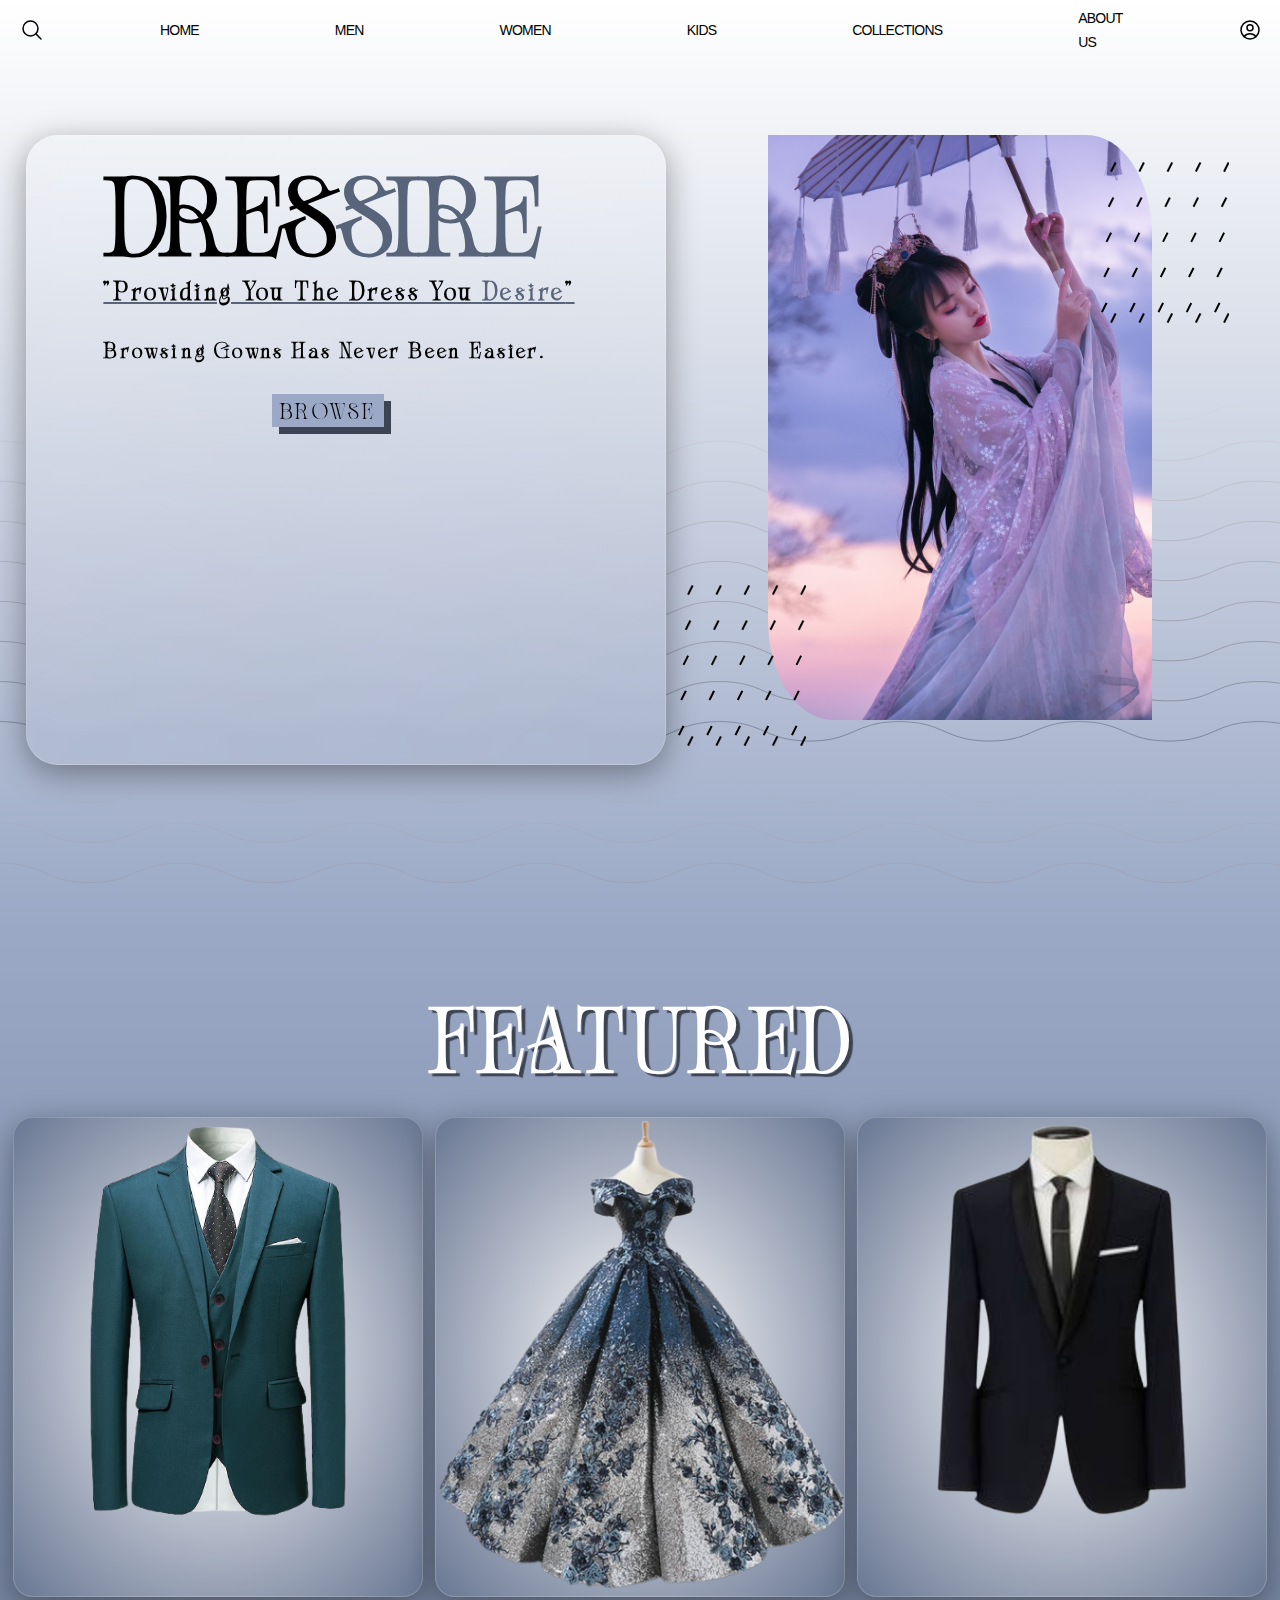
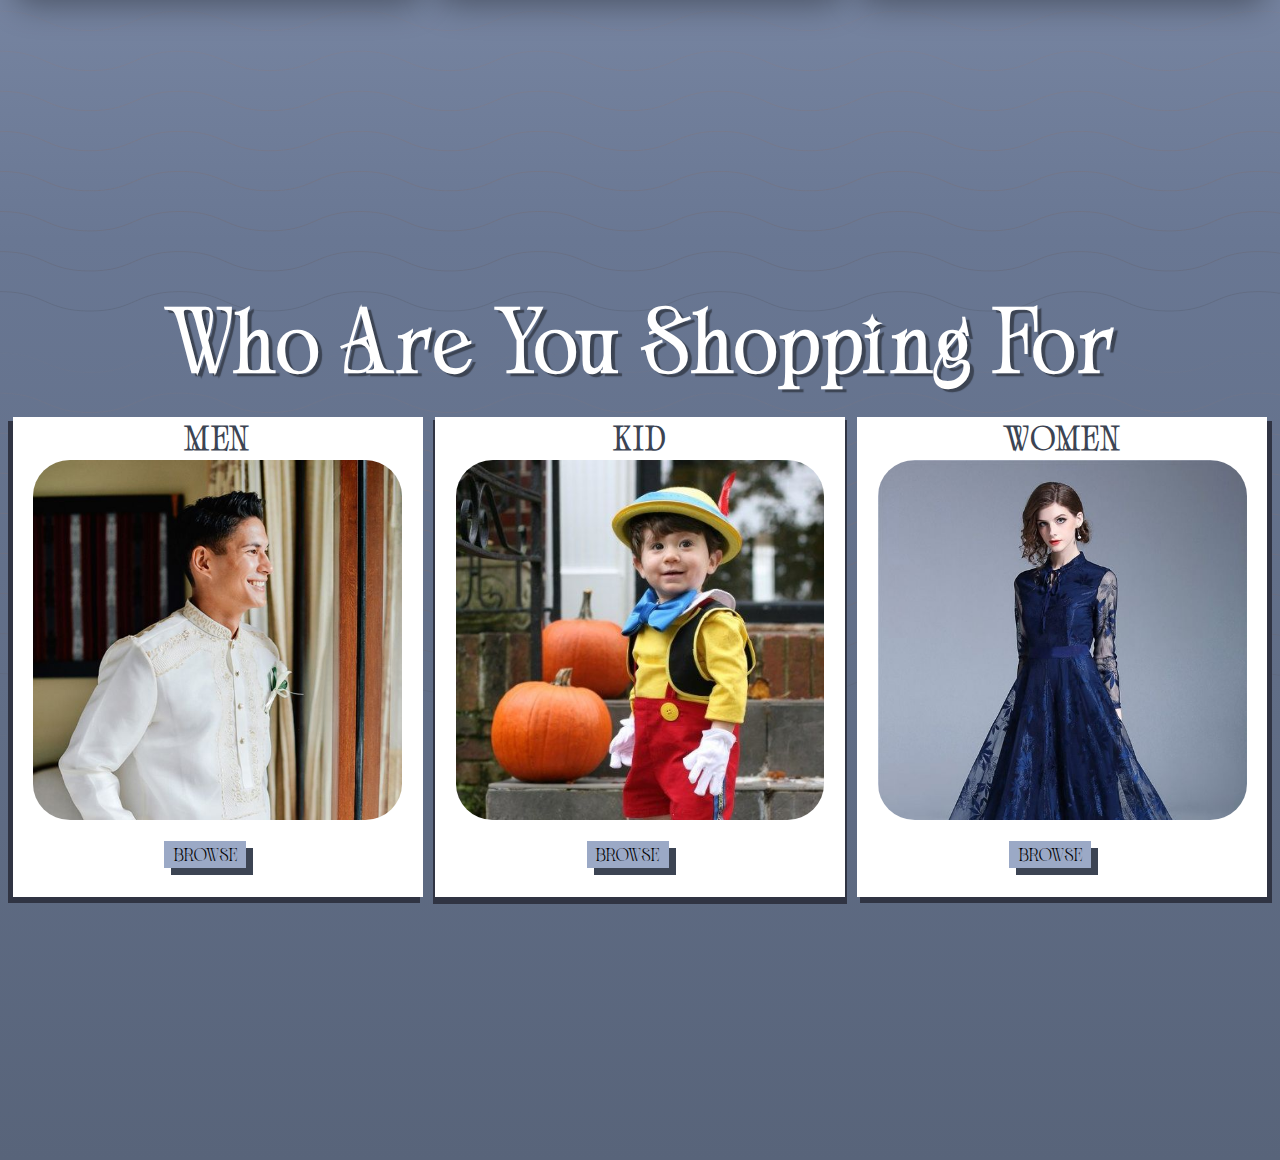
<file: index.html>
<!DOCTYPE html>
<html lang="en">
<head>
    <meta charset="UTF-8">
    <meta name="viewport" content="width=device-width, initial-scale=1.0">
    <link rel="stylesheet" href="style.css"/>
    <title>Dressire</title>
</head>
<body>
    <header class="header container">
        <ul class="header__menu">
            <li>
                <button class="header__search">
                    <svg xmlns="http://www.w3.org/2000/svg" fill="none" viewBox="0 0 24 24" stroke-width="1.5" stroke="currentColor">
                        <path stroke-linecap="round" stroke-linejoin="round" d="M21 21l-5.197-5.197m0 0A7.5 7.5 0 105.196 5.196a7.5 7.5 0 0010.607 10.607z" />
                    </svg>
                </button>
            </li>
            <li>
                <a class="header__link" href="#HOME">HOME</a>
            </li>
            <li>
                <a class="header__link" href="#MEN">MEN</a>
            </li>
            <li>
                <a class="header__link" href="#WOMEN">WOMEN</a>
            </li>
            <li>
                <a class="header__link" href="#KIDS">KIDS</a>
            </li>
            <li>
                <a class="header__link" href="#COLLECTIONS">COLLECTIONS</a>
                <div class="collections__dropdown">
                    <ul>
                        <li ><a href="#">KIDS</a>
                            <div class="collections__option">
                            <ul >
                            <li><a href="#">FORMAL</a></li>
                            <li><a href="#">COSTUME</a></li>
                            </ul>
                        </div>
                        </li>
                        <li><a href="#">SIZE</a>
                            <div class="collections__option">
                            <ul>
                            <li><a href="#">TALL MEN</a></li>
                            <li><a href="#">TALL WOMEN</a></li>
                            <li><a href="#">TEEN MEN</a></li>
                            <li><a href="#">TEEN WOMEN</a></li>
                            </ul>
                            </div>
                            </li>
                        </li>
                        <li ><a href="#">TONE</a>
                            <div class="collections__option">
                            <ul>
                            <li><a href="#">WARM TONE</a></li>
                            <li><a href="#">COLD TONE</a></li>
                            <li><a href="#">NEUTRAL</a></li>
                            <li><a href="#">PASTEL</a></li>
                            </ul>
                            </div>
                        </li>           
                    </ul>
                </div>
            </li>
            <li>
                <a class="header__link" href="#ABOUT US">ABOUT US</a>
            </li>
            <li><button class="header__profile">
                <svg xmlns="http://www.w3.org/2000/svg" fill="none" viewBox="0 0 24 24" stroke-width="1.5" stroke="currentColor" >
                    <path stroke-linecap="round" stroke-linejoin="round" d="M17.982 18.725A7.488 7.488 0 0012 15.75a7.488 7.488 0 00-5.982 2.975m11.963 0a9 9 0 10-11.963 0m11.963 0A8.966 8.966 0 0112 21a8.966 8.966 0 01-5.982-2.275M15 9.75a3 3 0 11-6 0 3 3 0 016 0z" />
                </svg>
                </button>
            </li>
        </ul>
        <button class="header__hamburger">
            <svg xmlns="http://www.w3.org/2000/svg" fill="none" viewBox="0 0 24 24" stroke-width="1.5" stroke="currentColor">
                <path stroke-linecap="round" stroke-linejoin="round" d="M3.75 6.75h16.5M3.75 12h16.5m-16.5 5.25h16.5" />
            </svg>
        </button>
    </header>
    <main>
        <article><!--Hero section-->
            <section class="hero__section">
                <div class="hero__background"></div>
            </section>
            <section class="hero__section">
                <div class="hero__border_txt">
                    <h1>DRES<strong>SIRE</strong></h1>
                    <h3>"Providing You The Dress You <strong>Desire</strong>"</h3>
                    <br>
                    <h4>Browsing Gowns Has Never Been Easier.<br>
                    </h4>
                    <div><a href="#" class="button">BROWSE</a>                  
                    </div>
                    </div>
            </section>
            <section>
                <div class="hero_border_img"></div>
                <div class="design_wave"></div>
                <div class="hero_border_img_design2"></div>
                <div class="hero_border_img_design3"></div>
            </section>
        </article>
        <!--End of Hero section-->
        <article><!--Highlights section-->
            <section class="highlight__section">
                <h2>FEATURED</h2>
                <div class="highlight__product">
                    <div class="highlight__product1"><img src="./img/m_dress-5.png" alt="dress"></div>
                    <div class="highlight__product2"><img src="./img/f_dress_1.png" alt="dress"></div>
                    <div class="highlight__product3"><img src="./img/m_dress-8.png" alt="dress"></div>
                </div>
            </section>
        </article>
        <!--end of Highlights section-->
        <article><!--start of Buy section-->
            <section class="buy__section">
                <h3>Who Are You Shopping For</h3>
                <div class="buy__section_design design_wave">s</div>
                <div class="buy__option">
                    <div class="buy__option1">
                        <div class="buy__txt"><h2 >MEN</h2></div>
                        <div class="buy__img">
                            <img src="./img/barong.jpg" alt="men choice" class="buy__choices">
                        </div>
                    <div class="buy__section_button button">BROWSE</div>
                    </div>
                    <div class="buy__option2">
                        <div class="buy__txt"><h2>KID</h2></div>
                        <div class="buy__img">
                            <img src="./img/kid_in_costume.jpg" alt="kids choice" class="buy__choices">
                        </div>
                        <div class="buy__section_button button">BROWSE</div>
                    </div>
                    <div class="buy__option3">
                        <div class="buy__txt"><h2>WOMEN</h2></div>
                        <div class="buy__img">  
                            <img src="./img/women_choice.jpg" alt="women choice" class="buy__choices"> 
                        </div>
                        <div class="buy__section_button button">BROWSE</div>
                    </div>
                </div>
            </section>
        </article>
    </main>
    <!--<footer></footer>-->
</body>
</html>
</file>
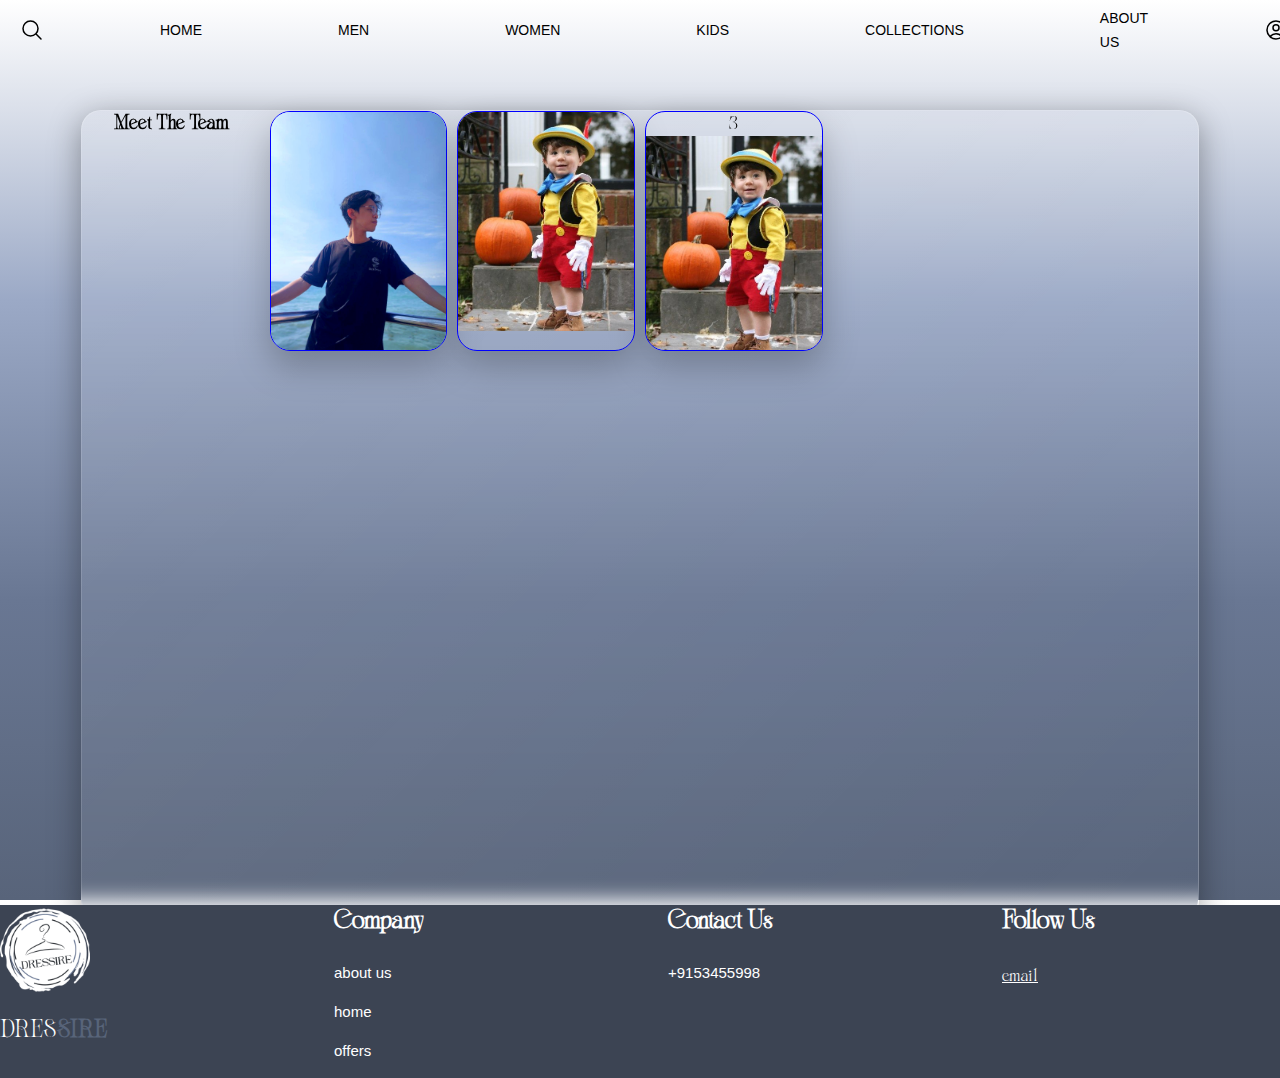
<file: aboutus.html>
<!DOCTYPE html>
<html lang="en">
<head>
    <meta charset="UTF-8">
    <meta name="viewport" content="width=device-width, initial-scale=1.0">
    <link rel="stylesheet" href="aboutus.css">
    <title>DRESSIRE</title>
</head>
<body>
    <header class="header container">
        <ul class="header__menu">
            <li>
                <button class="header__search">
                    <svg xmlns="http://www.w3.org/2000/svg" fill="none" viewBox="0 0 24 24" stroke-width="1.5" stroke="currentColor">
                        <path stroke-linecap="round" stroke-linejoin="round" d="M21 21l-5.197-5.197m0 0A7.5 7.5 0 105.196 5.196a7.5 7.5 0 0010.607 10.607z" />
                    </svg>
                </button>
            </li>
            <li>
                <a class="header__link" href="#HOME">HOME</a>
            </li>
            <li>
                <a class="header__link" href="#MEN">MEN</a>
            </li>
            <li>
                <a class="header__link" href="#WOMEN">WOMEN</a>
            </li>
            <li>
                <a class="header__link" href="#KIDS">KIDS</a>
            </li>
            <li>
                <a class="header__link" href="#COLLECTIONS">COLLECTIONS</a>
                <div class="collections__dropdown">
                    <ul>
                        <li ><a href="#">KIDS</a>
                            <div class="collections__option">
                            <ul >
                            <li><a href="#">FORMAL</a></li>
                            <li><a href="#">COSTUME</a></li>
                            </ul>
                        </div>
                        </li>
                        <li><a href="#">SIZE</a>
                            <div class="collections__option">
                            <ul>
                            <li><a href="#">TALL MEN</a></li>
                            <li><a href="#">TALL WOMEN</a></li>
                            <li><a href="#">TEEN MEN</a></li>
                            <li><a href="#">TEEN WOMEN</a></li>
                            </ul>
                            </div>
                            </li>
                        </li>
                        <li ><a href="#">TONE</a>
                            <div class="collections__option">
                            <ul>
                            <li><a href="#">WARM TONE</a></li>
                            <li><a href="#">COLD TONE</a></li>
                            <li><a href="#">NEUTRAL</a></li>
                            <li><a href="#">PASTEL</a></li>
                            </ul>
                            </div>
                        </li>           
                    </ul>
                </div>
            </li>
            <li>
                <a class="header__link" href="#ABOUT US">ABOUT US</a>
            </li>
            <li><button class="header__profile">
                <svg xmlns="http://www.w3.org/2000/svg" fill="none" viewBox="0 0 24 24" stroke-width="1.5" stroke="currentColor" >
                    <path stroke-linecap="round" stroke-linejoin="round" d="M17.982 18.725A7.488 7.488 0 0012 15.75a7.488 7.488 0 00-5.982 2.975m11.963 0a9 9 0 10-11.963 0m11.963 0A8.966 8.966 0 0112 21a8.966 8.966 0 01-5.982-2.275M15 9.75a3 3 0 11-6 0 3 3 0 016 0z" />
                </svg>
                </button>
            </li>
        </ul>
        <button class="header__hamburger">
            <svg xmlns="http://www.w3.org/2000/svg" fill="none" viewBox="0 0 24 24" stroke-width="1.5" stroke="currentColor">
                <path stroke-linecap="round" stroke-linejoin="round" d="M3.75 6.75h16.5M3.75 12h16.5m-16.5 5.25h16.5" />
            </svg>
        </button>
    </header>
    <main>
        <article class="about__section">
            <section >
                <div class="about__section_border">
                    <div class="about__section_content">
                    <h3>Meet The Team</h3>
                        <div class="about__team_border">
                            <img src="./team/si_EMS.png" alt="person1"/> 
                            <div class="team1">
                            </div>
                        </div>
                        <div class="about__team_border">
                            <div class="team2">
                                <img src="./img/kid_in_costume.jpg" alt=""/>
                            </div>
                        </div>
                        <div class="about__team_border">
                            <div class="team3">
                                <p>3</p>
                                <img src="./img/kid_in_costume.jpg" alt=""/>
                            </div>
                        </div>
                    </div>
                </div>
            </section>
        </article>
        <footer class="footer">
            <div class="footer-content">
              <img src="./img/dressire.png">
              <div class="tagline">
              <p>DRES<strong>SIRE</strong></p>
              </div>
            </div>
            <div class="footer-content">
              <h4>Company</h4>
              <li><a href="#"about us>about us</a></li>
              <li><a href="#"about us>home</a></li>
              <li><a href="#"about us>offers</a></li>
            </div>
            <div class="footer-content">
              <h4>Contact Us</h4>
              <li><a href="#">+9153455998</a></li>
            </div>
            <div class="footer-content">
                <div class="icon">
                <h4>Follow Us</h4>
                <a href="#"email>email</a>
                </div>
            </div>
        </footer>
    </main>
</body>
</html>
</file>
<file: style.css>
@font-face {
    font-family: fashion;
    src: url(font/FashionWacks.otf);   
}
:root{
    /*colors*/
    --main-black:#000;
    --main-white:#fff;
    --main-violet:#697793;
    --main-light-violet:#9ba9c6;
    --main-dark-violet:#58647a;
    --main-grey:#3c4453;
    /*font-sizes*/
    --size-xxs:0.5rem;
    --size-xs:.75rem;
    --size-sm:.875rem;
    --size-base:1rem;
    --size-lg:1.125rem;
    --size-xl:1.25rem;
    --size-2xl:1.5rem;
    /*custom-font-sizes*/
    --size-h1:6rem;
    --size-h2:5rem;
    --size-h3:4rem;
    --size-h4:3rem;
    --size-h5:2rem;
    /*grid values*/
    --num-cols:6;
    --row-height:480px;
}
/*RESET*/
*,
::before,::after{
    box-sizing: border-box;
    margin:0;
    padding: 0;
    border: 0;
    Line-height: calc(1em + 0.5rem);
}
strong{
    color: var(--main-dark-violet);
}
body{
    display: flex;
    flex-flow: column;
    background-image: linear-gradient(
    var(--main-white),
    var(--main-light-violet),
    var(--main-violet),
    var(--main-dark-violet));
}
html{
    scroll-behavior: smooth;
    font-family: fashion, sans-serif;
}
img,svg{
    display: block;
    max-width: 100%;
    user-select: none;
}   
/*END OF RESET*/
/*scrollbar*/
body::-webkit-scrollbar {
    width: 10px;
}
body::-webkit-scrollbar-track {
    box-shadow: inset 0 0 0 rgba(0, 0, 0, 0);
}
body::-webkit-scrollbar-thumb {
background-color: var(--main-dark-violet);
outline: 1px solid var(--main-light-violet);
}
/*end of scrollbar*/
/*start of header section*/
.header{
    display: flex;
    align-items: center;
    position: relative;
    letter-spacing: -.05rem;
    background:transparent;
    z-index: 999;
}
.header__menu{
    display: none;
}
.header__hamburger{
    color: var(--main-dark-violet);
    width: var(--size-2xl);
    height: var(--size-2xl);
    display: block;
}
/*responsiveness*/
@media (min-width: 768px){
.header__menu{
    font-family: Arial;
    width: 100%;
    height: 60px;
    position: relative;
    align-items: center;
    display: flex;
    gap: 8.5rem;
    list-style: none;
}
.header__link:hover{
    color: var(--main-violet);
}
.header__link{
    color: var(--main-black);
    text-decoration: none;
    font-size: var(--size-base);
    transition: color .3s;
}
.header__search{
    background-color: transparent;
    color: var(--main-black);
    width: var(--size-2xl);
    height: auto;
    display: block;
    position: relative;
    left: 20px;
}
.header__profile{
    background-color: transparent;
    color: var(--main-black);
    width: var(--size-2xl);
    height: auto;
    display: block;
    position: relative;
    right: 20px;  
}
.header__menu ul li a {
    color: var(--main-black);
    text-decoration: none;
}
.collections__dropdown{
    display: none;
}
.header ul li:hover .collections__dropdown{
    cursor: pointer;
    position: absolute;
    display: block;
    box-shadow: 5px 5px #3C4453;
    top: 70%;
    background-color: var(--main-light-violet);
}
.collections__dropdown ul li a:hover{
    color: var(--main-white);
    transition: color .3s;
}
.header ul li:hover .collections__dropdown ul{
    display: block;
    margin: 10px;
    list-style: none;
}
.header ul li:hover .collections__dropdown ul li{
    width: auto;
}
.collections__option{
    display: none;
    text-decoration: none;
    color:var(--main-white);
}
.collections__dropdown ul li:hover .collections__option{
    display:block;
    position: absolute;
    list-style: none;
    box-shadow: 5px 5px #3C4453;
    top: 30%;
    left: 85%;
    width: 120px;
    background-color: var(--main-light-violet);
}
.header__hamburger{
    display:none;
}
}
/*responsiveness*/
@media (min-width: 1024px) {
    .header__link{
        font-size: var(--size-sm);
        height: var(--size-2xl);
    }
    .header__search{
        width: var(--size-2xl);
        height: var(--size-2xl);
    }
    .header__profile{
        width: var(--size-2xl);
        height: var(--size-2xl);
    }
    .header ul li:hover .collections__dropdown ul li{
        width: auto;
    }
    .collections__dropdown ul li:hover .collections__option{
        width: 120px;
    }
}
/*end of header*/
/*start of hero section*/
.hero__background{
height: 100svh;
}
.hero__border_txt{
    z-index: 2;
    background: linear-gradient(135deg, rgba(255, 255, 255, 0.1), rgba(255, 255, 255, 0));
    backdrop-filter: blur(10px);
    -webkit-backdrop-filter: blur(10px);
    border-radius: 20px;
    border:1px solid rgba(255, 255, 255, 0.18);
    box-shadow: 0 8px 32px 0 rgba(0, 0, 0, 0.37);
    width: 50%;
    color: var(--main-black);
    font-size:var(--size-xl);
    height: 70svh;
    border-radius: 5%;
    top: 15%;
    left: 2%;
    position: absolute;
    letter-spacing: .2rem;
    padding-left: 6%;
    padding-top:3%;
}
.hero__border_txt>h1{
    font-size: var(--size-h1);
    letter-spacing: -.2rem;
}
.hero__border_txt>h3{
    text-decoration-line:underline;
    text-decoration-color: var(--main-dark-violet);
}
.button{
    padding-top: .9%;
    margin-top: 5%;
    margin-left: 30%;
    position:relative;
    display: inline-block;
    width: 20%;
    height: auto;
    text-align: center;
    text-decoration: none;
    color: var(--main-black);
    background-color: var(--main-light-violet);
    box-shadow: 7px 7px 0px 0px var(--main-grey);
}
.button:hover{
    background-color: var(--main-grey);
    color: var(--main-white);
    box-shadow: none;
    transition-duration: .4s;
    transform: scale(1.1);
}
.hero_border_img{
    background-image: url(./img/bebeko.jpg); 
    background-repeat: no-repeat;
    background-position: 50%;
    background-size:cover; 
    float: right;
    position: absolute;
    display: block;
    width: 30%;
    height: 65svh;
    top: 15%;
    right: 10%;
    z-index: 2;
    border-radius:0% 17% 0% 17%;
}
.design_wave{
    position: absolute;
    width: 100%;
    background-image: url(./img/waves.png);
    z-index: 1;
    height: 60svh;
    top:40%;
}
.hero_border_img_design2{
    background-image: url(./img/bg_design_black.png);
    position: absolute;
    top: 18%;
    right: 4%;
    height: 20%;
    width: 10%;
    z-index: 2;
}
.hero_border_img_design3{
    background-image: url(./img/bg_design_black.png);
    position: absolute;
    top: 65%;
    right: 37%;
    height: 20%;
    width: 10%;
    z-index: 2;
}
@media (max-width: 768px){
    .hero__border_txt{
        width: 50%;
        height: 70svh;
    }
    .hero__border_txt>h1{
        font-size: var(--size-h3);
    }
    .hero__border_txt>h3{
        font-size: var(--size-h5);
    }
    .button{
        width: 150px;
        height: auto;
    }
}
/*end of hero section*/
/*start of highlight section*/
.highlight__section{
    display: relative;
    height: 100svh;
    width: 100%;
    text-align: center;
    padding: 1% 1%;
}
.highlight__section>h2{
    margin-top: 2.5%;
    letter-spacing: .20rem;
    font-size: var(--size-h2);
    color: var(--main-white);
    text-shadow: 4px 3px 1px var(--main-grey);
}
.highlight__product{
    position: relative;
    box-sizing: border-box;
    margin-top: 2%;
    gap:1%;
    display:grid;
    grid-template-columns:repeat(var(--num-cols),1fr);
    grid-auto-rows:var(--row-height);
}
.highlight__product>img{
    width: 100%;
    height: 100%;
    object-fit: cover;
    object-position: center;
}
.highlight__product1,.highlight__product2,.highlight__product3{
    background:radial-gradient( var(--main-white), var(--main-violet));
    backdrop-filter: blur(10px);
    -webkit-backdrop-filter: blur(10px);
    border-radius: 20px;
    border:1px solid rgba(255, 255, 255, 0.18);
    box-shadow: 0 8px 32px 0 #0000005e;
}
.highlight__product1{
    grid-column: 1/3;
}
.highlight__product2{
    grid-column: 3/5;
}
.highlight__product3{
    grid-column: 5/7;
}
/*responsiveness*/
@media (max-width: 768px){
    .highlight__section{
        height: 100svh;
        width: 100%;
        padding: 1% 1%;
    }
    .highlight__section>h2{
        letter-spacing: .20rem;
        text-align: center;
        font-size: var(--size-2xl);
        text-shadow: 2px 2px 1px var(--main-grey);
    }
    .highlight__product{
        border: red 1px solid;
        margin-top: 2%;
        position: relative;
    }
    .highlight__product{
        --num-cols:2;
        --row-height:70svh;
    }
}
/*end of highlight section*/
/*start of buy section*/
.buy__section{
    display: relative;
    height: 100svh;
    width: 100%;
    text-align: center;
    padding: 1% 1%;
}
.buy__section_design{
    height: 90svh;
    top:170svh;
    width: 100%;
    z-index: -1;
    margin-left: -1%;;
}
.buy__section>h3{
    margin-top: 2.5%;
    letter-spacing: .20rem;
    font-size: var(--size-h2);
    color: var(--main-white);
    text-shadow: 4px 3px 1px var(--main-grey);
}
.buy__option{
    position: relative;
    box-sizing: border-box;
    margin-top: 2%;
    gap:1%;
    display:grid;
    grid-template-columns:repeat(var(--num-cols),1fr);
    grid-auto-rows:var(--row-height);
}
.buy__img{
    position: relative;
    margin:auto;
    border-radius: 10% 10%;
    width: 90%;
    height: 75%;
    overflow: hidden;
    display: block;
}
.buy__choices{
    display: relative;
    width: 100%;
    vertical-align: middle;
}
.buy__section_button{
    background-color: var(--main-light-violet);
    position: relative;
    display: inline-block;
    right: 18%;
    top:auto;
}
.buy__txt{
    position: relative;
    text-align: center;
    color:var(--main-grey);
    letter-spacing: .1rem;
    padding-top: 5px;
    margin-bottom: 0;
    font-size: var(--size-xl);
}
.buy__option1,.buy__option2,.buy__option3{
    background-color: var(--main-white);
}
.buy__option1{
    box-shadow: -4px 5px 0px 1px #303443;
    grid-column: 1/3;
}
.buy__option2{
    box-shadow: -0px 5px 0px 2px #303443;
    grid-column: 3/5;
}
.buy__option3{
    box-shadow: 4px 5px 0px 1px #303443;
    grid-column: 5/7;
}
.buy__option1{
    
}
.buy__option2{
    
}
.buy__option3{
    
}
/*end of buy section*/
</file>
<file: aboutus.css>
@font-face {
    font-family: fashion;
    src: url(font/FashionWacks.otf);   
}
:root{
    /*colors*/
    --main-black:#000;
    --main-white:#fff;
    --main-violet:#697793;
    --main-light-violet:#9ba9c6;
    --main-dark-violet:#58647a;
    --main-grey:#3c4453;
    /*font-sizes*/
    --size-xxs:0.5rem;
    --size-xs:.75rem;
    --size-sm:.875rem;
    --size-base:1rem;
    --size-lg:1.125rem;
    --size-xl:1.25rem;
    --size-2xl:1.5rem;
    /*custom-font-sizes*/
    --size-h1:6rem;
    --size-h2:5rem;
    --size-h3:4rem;
    --size-h4:3rem;
    --size-h5:2rem;
    /*grid values*/
    --num-cols:6;
    --row-height:480px;
}
/*RESET*/
*,
::before,::after{
    box-sizing: border-box;
    margin:0;
    padding: 0;
    border: 0;
    Line-height: calc(1em + 0.5rem);
}
strong{
    color: var(--main-dark-violet);
}
body{
    display: flex;
    flex-flow: column;
    background-image: linear-gradient(
    var(--main-white),
    var(--main-light-violet),
    var(--main-violet),
    var(--main-dark-violet));
    height: 100svh;
}
html{
    scroll-behavior: smooth;
    font-family: fashion, sans-serif;
}
img,svg{
    display: block;
    max-width: 100%;
    user-select: none;
}   
/*END OF RESET*/
/*scrollbar*/
body::-webkit-scrollbar {
    width: 10px;
}
body::-webkit-scrollbar-track {
    box-shadow: inset 0 0 0 rgba(0, 0, 0, 0);
}
body::-webkit-scrollbar-thumb {
background-color: var(--main-dark-violet);
outline: 1px solid var(--main-light-violet);
}
/*end of scrollbar*/
/*responsiveness*/
@media (min-width: 768px){
    .header__menu{
        font-family: Arial;
        width: 100%;
        height: 60px;
        position: relative;
        align-items: center;
        display: flex;
        gap: 8.5rem;
        list-style: none;
        z-index: 99;
    }
    .header__link:hover{
        color: var(--main-violet);
    }
    .header__link{
        color: var(--main-black);
        text-decoration: none;
        font-size: var(--size-base);
        transition: color .3s;
    }
    .header__search{
        background-color: transparent;
        color: var(--main-black);
        width: var(--size-2xl);
        height: auto;
        display: block;
        position: relative;
        left: 20px;
    }
    .header__profile{
        background-color: transparent;
        color: var(--main-black);
        width: var(--size-2xl);
        height: auto;
        display: block;
        position: relative;
        right: 20px;  
    }
    .header__menu ul li a {
        color: var(--main-black);
        text-decoration: none;
    }
    .collections__dropdown{
        display: none;
    }
    .header ul li:hover .collections__dropdown{
        cursor: pointer;
        position: absolute;
        display: block;
        box-shadow: 5px 5px #3C4453;
        top: 70%;
        background-color: var(--main-light-violet);
    }
    .collections__dropdown ul li a:hover{
        color: var(--main-white);
        transition: color .3s;
    }
    .header ul li:hover .collections__dropdown ul{
        display: block;
        margin: 10px;
        list-style: none;
    }
    .header ul li:hover .collections__dropdown ul li{
        width: auto;
    }
    .collections__option{
        display: none;
        text-decoration: none;
        color:var(--main-white);
    }
    .collections__dropdown ul li:hover .collections__option{
        display:block;
        position: absolute;
        list-style: none;
        box-shadow: 5px 5px #3C4453;
        top: 30%;
        left: 85%;
        width: 120px;
        background-color: var(--main-light-violet);
    }
    .header__hamburger{
        display:none;
    }
}
    /*responsiveness*/
@media (min-width: 1024px) {
        .header__link{
            font-size: var(--size-sm);
            height: var(--size-2xl);
        }
        .header__search{
            width: var(--size-2xl);
            height: var(--size-2xl);
        }
        .header__profile{
            width: var(--size-2xl);
            height: var(--size-2xl);
        }
        .header ul li:hover .collections__dropdown ul li{
            width: auto;
        }
        .collections__dropdown ul li:hover .collections__option{
            width: 120px;
        }
}
/*end of header*/
/*about us section*/

.about__section{
    height: 93.9vh;
}
.about__section_border{
    width: 97%;
    height: 90svh;
    margin-left: 1.5%;
    background: linear-gradient(135deg, rgba(255, 255, 255, 0.1), rgba(255, 255, 255, 0));
    backdrop-filter: blur(10px);
    -webkit-backdrop-filter: blur(10px);
    border-radius: 20px;
    border:1px solid rgba(255, 255, 255, 0.18);
    box-shadow: 0 8px 32px 0 rgba(0, 0, 0, 0.37);
}
.about__section_content{
    display: grid;
    grid-auto-rows:var(--row-height);
    grid-template-columns:repeat(var(--num-cols),1fr);
    gap:10px;
    text-align: center;
}
.about__team_border{
    width: 100%;
    height: 50%;
    border: 1px solid blue;
    display: flex;
    border-radius: 20px;
    position: relative;
    overflow: hidden;
    box-shadow: 0 15px 35px rgba(0,0,0,0.25);
}
.about__team_border .team1{
    position: relative;
    overflow: hidden;
}
.about__team_border img{
    width: 100%;
}
.team1{
    grid-column: 1/3;
}
.team2{
    grid-column: 1/3;
}
.team3{
    grid-column: 1/3;
}
/*footer*/
  .footer{
    display: grid;
    grid-template-columns: repeat(auto-fit, minmax(200px, auto));
    gap: 3.5rem;
    position: absolute;
    background-color: var(--main-grey);
    left: 0;
    right: 0;
    border: 0;
    color: var(--main-white);
    list-style: none;
  }
  .footer-content img{
    width: 90px;
    height: 90px;

  }
  .footer-content h4{
    margin-bottom:1.5rem ;
    font-size: 1.5rem;
    color: var(--main-white);
  }
  .footer-content li{
    margin-bottom: 16px;
  }
  .footer-content li a{
    display: block;
    font-size: 15px;
    font-weight: 400;
    font-family: Sans-Serif;
    transition: all .40s ease;
    color: var(--main-white);
    text-decoration: none;
  }
  .footer-content li a:hover{
    transform: translateY(-3px) translateX(-5px);
    color: var(--main-white);
  }
  .footer-content p{
    color: var(--main-white);
    font-size: 16px;
    line-height: 30px;
    margin: 20px 0;
  }
  .tagline p{
    display: inline-block;
    font-size: 22px;
    color: var(--main-white);
    margin-right: 17px;
    transform-box: all .40s ease;
  }
  .icon a{
    color: var(--main-white);
    font-size: 16px;
    line-height: 30px;
    margin: 20px 0;
  }
  .icon a:hover{
    transform: translateY(-5px);
  }
    @media (max-width:1690px){
    section{
      padding: 50px 5% 40px;
    }
  }
  @media (max-width:1120px){
    .footer{
      display: grid;
      grid-template-columns: repeat(auto-fit, minmax(300px, auto));
      gap: 2rem;
    }
  }
  @media (max-width:700px){
    .footer{
      display: grid;
      grid-template-columns: repeat(auto-fit, minmax(300px, auto));
      gap: 2.5rem;
    }
  }
</file>
